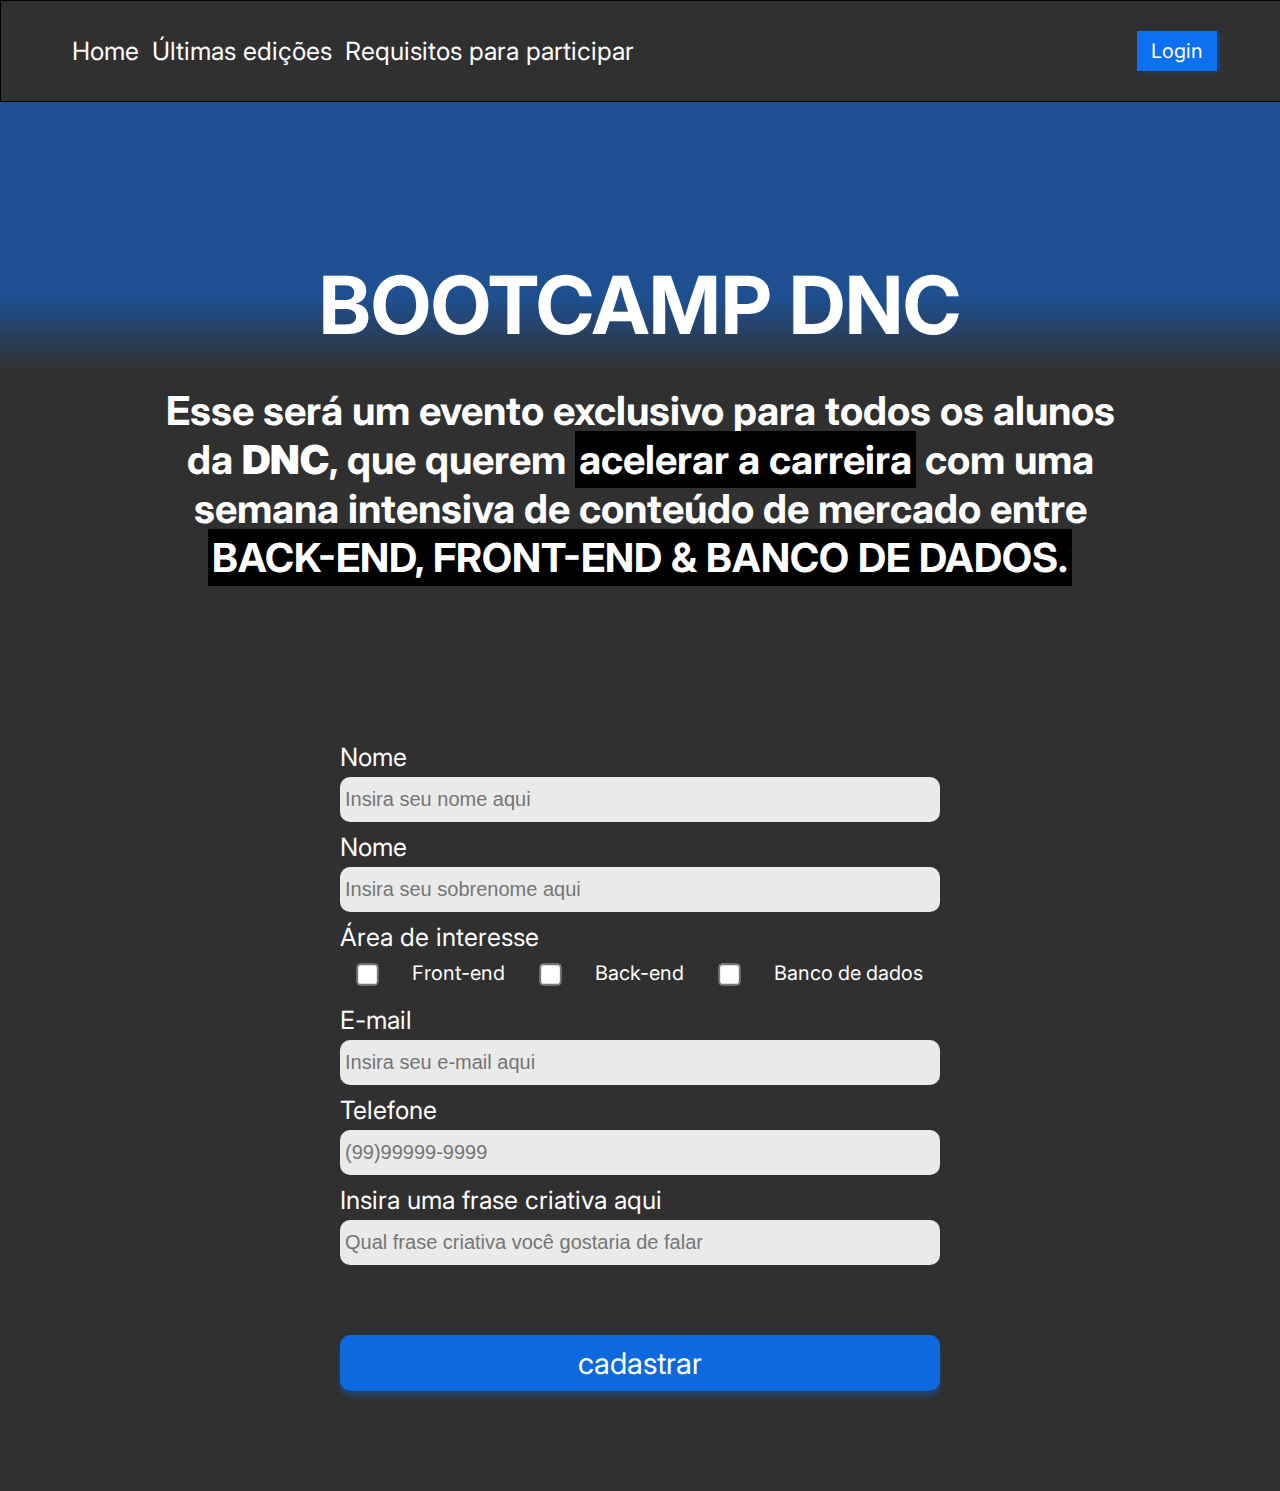
<file: index.html>
<!DOCTYPE html>
<html lang="pt-br">
<head>
    <meta charset="UTF-8">
    <meta name="viewport" content="width=device-width, initial-scale=1.0">
    <link rel="preconnect" href="https://fonts.googleapis.com">
    <link rel="preconnect" href="https://fonts.gstatic.com" crossorigin>
    <link href="https://fonts.googleapis.com/css2?family=Inter:wght@100;400&display=swap" rel="stylesheet">
    <title>bootcamp DNC</title>
    <link rel="stylesheet" href="style.css">
</head>
<body>
    <nav id="principal">
        <div id="menu">
            <a href="">Home</a>
            <a href="">Últimas edições</a>
            <a href="">Requisitos para participar</a>
        </div>
        <button>Login</button>
    </nav>
    <section>
        <header>
            <h1>BOOTCAMP DNC</h1>
            <h2>Esse será um evento exclusivo para todos os alunos <br>
                da <b>DNC</b>, que querem <span class="invert">acelerar a carreira</span> com uma <br>
                semana intensiva de conteúdo de mercado entre  <br>
                <span class="invert">BACK-END, FRONT-END & BANCO DE DADOS.</span></h2>
            
        </header>
        <form action="">
            <div class="formGroup">
                <label for="">Nome</label>
                <input type="text" placeholder="Insira seu nome aqui">
            </div>
            <div class="formGroup">
                <label for="">Nome</label>
                <input type="text" placeholder="Insira seu sobrenome aqui">
            </div>

            <div class="formGroup">
                <label for="">Área de interesse</label>
                <div class="checkBoxItem">
                    <input type="checkbox" value="front">
                    <label for="">Front-end</label>

                    <input type="checkbox" value="back">
                    <label for="">Back-end</label>

                    <input type="checkbox" value="bd">
                    <label for="">Banco de dados</label>
                </div>
            </div>
            <div class="formGroup">
                <label for="">E-mail</label>
                <input type="text" placeholder="Insira seu e-mail aqui">
            </div>
            <div class="formGroup">
                <label for="">Telefone</label>
                <input type="text" placeholder="(99)99999-9999">
            </div>
            <div class="formGroup">
                <label for="">Insira uma frase criativa aqui</label>
                <input type="text" placeholder="Qual frase criativa você gostaria de falar">
            </div>

            <input type="submit" value="cadastrar">
        </form>
    </section>
        
    </div>
</body>
</html>
</file>
<file: style.css>
:root{
    --azul-dnc: #0C70F2;
    --preto-dnc: #303030; 
    --cinza-dnc: #c9c9c9;

    --fonte-padrão: "Inter"
}

body{
    margin: 0px;
    padding: 0px;
    background: linear-gradient(180deg, rgba(12, 112, 242, 0.50) 19.91%, rgba(12, 112, 242, 0.00) 24.84%), #303030;
    background-repeat: no-repeat;
}
    #principal{
    width: 100%;
    height: 100px;
    border: 1px solid black;
    background-color: var(--preto-dnc);
    display: flex;
    justify-content: space-between;
    align-items: center;
    
}
    nav a{
    font-family: var(--fonte-padrão);
    font-size: 25px;
    font-weight: 600px;
    color: white;
    text-decoration: none;
    
}
    nav a:hover{
    color: var(--cinza-dnc);
}
    #menu{
    display: flex;
    width: 45%;
    justify-content: space-around;
    align-items: center;
    margin-left: 5%;
}
    #principal button{
    margin-right: 5%;
    background-color: var(--azul-dnc);
    border: 0px;
    height: 40px;
    width: 80px;
    box-shadow: 3px 2px 4px 0px rgba(12, 112, 242, 0.25);
    color: #FFF;
    font-family: var(--fonte-padrão);
    font-size: 20px;
    cursor: pointer;
}   

/*Seção Principal do site*/

section{
    display: flex;
    flex-direction: column ;
    align-items: center;
    margin-top: 100px;
    margin-bottom: 100px;
}

header{
    color: white;
    font-family: var(--fonte-padrão);
}

header h1{
    font-size: 80px;
    font-weight: 800px;
    margin-bottom: 20px;
    text-align: center;
}

header h2{
    text-align: center;
    font-size: 40px;
    font-weight: 700px;
    margin-bottom: 150px;
}

header .invert{
    background-color: black;
    font-weight: bold;
    padding: 4px;
}

/* Formulário*/

form{
    color: white;
    font-family: var(--fonte-padrão);
    font-size: 25px;
    font-weight: 600px;
    width: 600px;
}

.formGroup{
    display: flex;
    flex-direction: column;
    margin-top: 10px;
    margin-bottom: 10px;
}

form input{
    border-radius: 10px;
    border: none;
    height: 35px;
    padding: 5px;
    margin-top: 5px;
    font-size: 20px;
    background: rgba(255, 255, 255, 0.90);    
}

form input ::placeholder{
    color: rgba(57, 57, 57, 0.50);
}

.checkBoxItem label{
    font-size: 20px;
}

.checkBoxItem{
    display: flex;
    justify-content: space-around;
    align-items: center;
}

input[type="checkbox"]{
    transform: scale(1.7);
}

input[type=submit]{
    background: rgba(12, 112, 242, 0.90);
    box-shadow: 0px 6px 4px 0px rgba(12, 112, 242, 0.25);
    width: 100%;
    height: 56px;
    color: #FFF;
    font-family: Inter;
    font-size: 30px;
    font-style: normal;
    font-weight: 600px;
    margin-top: 60px;
    cursor: pointer;
}
</file>
